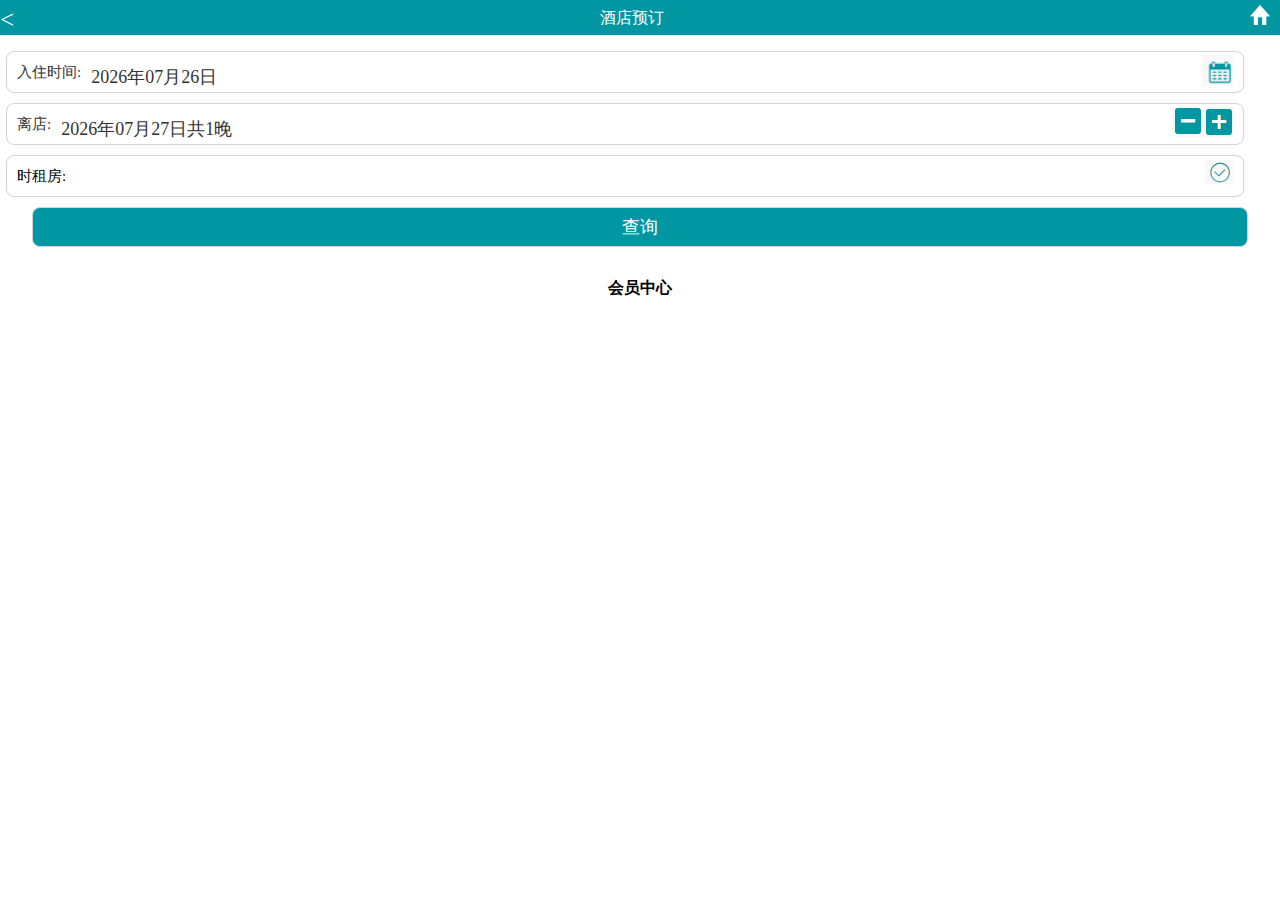
<file: 酒店管理/index.html>
﻿<!DOCTYPE html>
<html lang="en">
<head>
<meta charset="UTF-8">
<meta name="viewport" content="width=device-width, initial-scale=1.0">
<meta http-equiv="X-UA-Compatible" content="ie=edge">
<title>首页</title>

<link rel="stylesheet" type="text/css" href="css/index.css">
	<style>
		body{
			margin:0;
			padding:0;
		}
		form{
			width:100%;
			text-align: center;
		}
		form p{
			height: 35px;
			background-color: #0097a2;
			line-height: 35px;
			text-align: center;
			color:white;
			margin-top:0;
		}
		form p .left{
			float:left;
			font-size:25px;
		}
		form p .right{
			float:right;
		}
		form p .right img{
			width: 20px;
			height: 20px;
			padding-right:10px;
		}
		form .content{
			height: 40px;
			width: 95%;
			margin-bottom:10px;
			border-radius:8px;
			border:1px solid lightgray;
			font-size:15px;
			margin:0 auto;
			position:relative;
			margin:10px 6px;
			padding:0 10px;
		}
		.content1{
			font-size: 18px;
			float:left;
			padding: 5px 0 0 10px
		}
		form span{
			float:left;
			line-height: 40px;
		}
		form i{
			float:right;
			line-height:40px;
			padding-top:3px;
		}
		form input[type='submit']{
			background-color: #0097a2;
			font-size:18px;
			color:white;
			height: 40px;
			width: 95%;
			margin-bottom:10px;
			border-radius:8px;
			border:1px solid lightgray;
			padding-left:5px;
		}
		#rz{
			display:none;
		}
		#small5{
			display:none;
		}
	</style>
</head>
<body>
  
<!-- 入住时间选择 -->

<form action="hotel_list.html" method="post" id="forms">
	<div class="row select-time"><p><span class="left"><</span>酒店预订<span></span><span class="right"><img src="img/home.png" alt=""></span></p>
	<div class="content"><span>入住时间: </span><div class="content1"><span class="time entertime"></span></div><i class="imgs"><span id="rz">入住:</span><img src="img/small1.png" alt=""></i></div>
	<div class="content"><span><span>离店:</span></span><div class="content1"><span class="time leavetime"></span><span class="night">共1晚</span></div><i class="ldsj"><img src="img/small2.png" alt=""><img src="img/small3.png" alt=""></i></div></div>
	<div class="content"><span>时租房: </span><div class="content1"></div><i><img src="img/small4.png" id="small4"><img src="img/small5.png" id="small5"></i></div>
	<input type="submit" value="查询">
	<h4>会员中心</h4>

</form>

<script type="text/javascript" src="js/jquery.min.js"></script>
<script type="text/javascript" src="js/date.js"></script>
<script type="text/javascript">
	$('.select-time').hotelDate();
	$('.imgs').click(function(){
		$('.select-time').css('display','block');
	})
	$('#small4').click(function(){
			$('#small4').css('display','none');
		    $('#small5').css('display','block');
	})
	$('#small5').click(function(){
		$('#small5').css('display','none');
		$('#small4').css('display','block');
	})
</script>

</body>
</html>
</file>
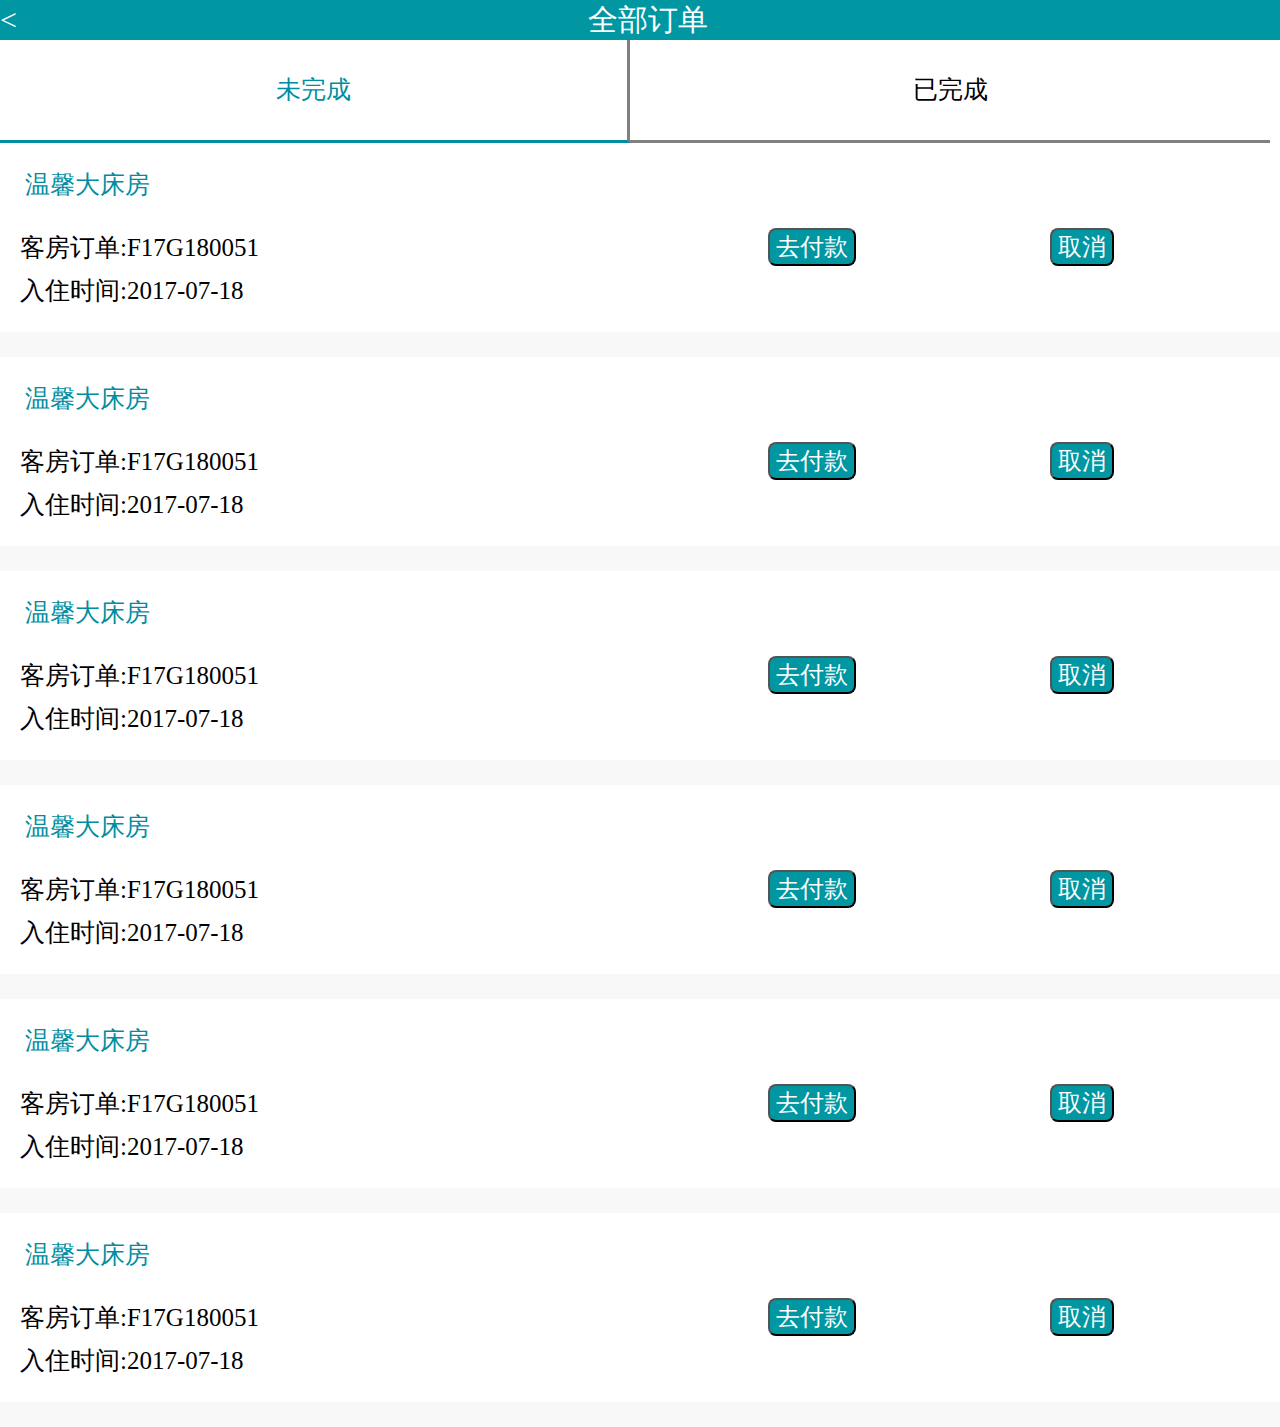
<file: 酒店管理/all_order.html>
<!DOCTYPE html>
<html>
<head lang="en">
    <meta name="viewport" content="width=device-width, initial-scale=1.0,user-scalable=no">
    <meta name="viewport" content="width=device-width,initial-scal=1.0,minimum-scale=0.05,maximum-scale=2.0,user-scalable=yes"/>
    <title>全部订单</title>
    <style>
        html,body,ul{
            margin:0;
            padding:0;
        }
        ul{
            list-style: none;
        }
        p{
            width:100%;
            height: 40px;
            background-color: #0097a2;
            line-height: 40px;
            text-align: center;
            color:white;
            margin:0 auto;
        }
        span.left{
            float:left;
        }
        span{
            font-size:30px;
        }
        .left1{
            float:left;
            width: 49%;
            border-right:3px solid grey;
            border-bottom:3px solid #008DA1;
            height: 100px;
            line-height: 100px;
            text-align: center;
            font-size:25px;
            color:#008DA1;
        }
        .right1{
            float: left;
            border-bottom:3px solid grey;
            height: 100px;
            line-height: 100px;
            text-align: center;
            font-size:25px;
            width: 50%;
        }
        ul dl{
            clear: both;
            position:relative;
        }
        dl dt{
            color:#008DA1;
            font-size:25px;
            padding:25px;
        }
        dl dd{
            font-size:25px;
            padding:5px;
            margin-left:15px;

        }
        dl .one,.two{
            position:absolute;
            top:45%;
            left: 60%;
            background-color: #0097A2;
            color:white;
            font-size:24px;
            border-radius:8px;
        }
        .dw dl .two{
            left:82%;
        }
        ul .dw{
            border-bottom:25px solid #F8F8F8;
        }
    </style>
    <script>
        window.onload = function(){
            var left = document.getElementsByClassName("left")[0];
            var href = location.hreef;
            left.onclick = function(){
                location.href = "Yay_member_central.html";
            }
        }
    </script>
</head>
<body>
    <p><span class="left"><</span><span>全部订单</span></p>
    <ul>
        <li>
            <ul>
                <li class="left1">未完成</li>
                <li class="right1">已完成</li>
            </ul>
        </li>
        <li class="dw">
            <dl>
                <dt>温馨大床房</dt>
                <dd>客房订单:F17G180051</dd>
                <dd>入住时间:2017-07-18</dd>
                <dd><input class="one" type="button" value="去付款"></dd>
                <dd><input class="two" type="button" value="取消"></dd>
            </dl>
        </li>
        <li class="dw">
            <dl>
                <dt>温馨大床房</dt>
                <dd>客房订单:F17G180051</dd>
                <dd>入住时间:2017-07-18</dd>
                <dd><input class="one" type="button" value="去付款"></dd>
                <dd><input class="two" type="button" value="取消"></dd>
            </dl>
        </li>
        <li class="dw">
            <dl>
                <dt>温馨大床房</dt>
                <dd>客房订单:F17G180051</dd>
                <dd>入住时间:2017-07-18</dd>
                <dd><input class="one" type="button" value="去付款"></dd>
                <dd><input class="two" type="button" value="取消"></dd>
            </dl>
        </li>
        <li class="dw">
            <dl>
                <dt>温馨大床房</dt>
                <dd>客房订单:F17G180051</dd>
                <dd>入住时间:2017-07-18</dd>
                <dd><input class="one" type="button" value="去付款"></dd>
                <dd><input class="two" type="button" value="取消"></dd>
            </dl>
        </li>
        <li class="dw">
            <dl>
                <dt>温馨大床房</dt>
                <dd>客房订单:F17G180051</dd>
                <dd>入住时间:2017-07-18</dd>
                <dd><input class="one" type="button" value="去付款"></dd>
                <dd><input class="two" type="button" value="取消"></dd>
            </dl>
        </li>
        <li class="dw">
            <dl>
                <dt>温馨大床房</dt>
                <dd>客房订单:F17G180051</dd>
                <dd>入住时间:2017-07-18</dd>
                <dd><input class="one" type="button" value="去付款"></dd>
                <dd><input class="two" type="button" value="取消"></dd>
            </dl>
        </li>
    </ul>
</body>
</html>
</file>
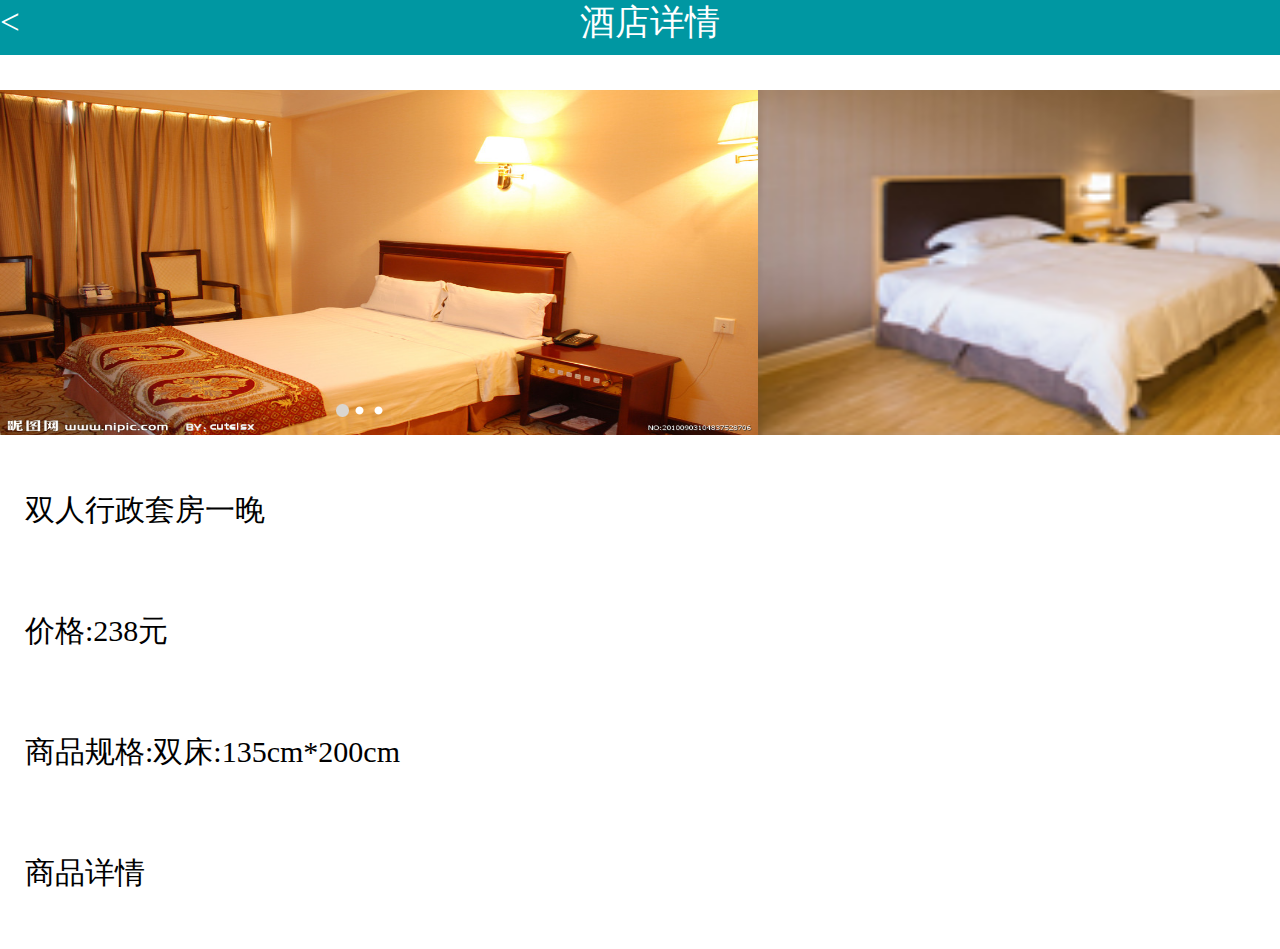
<file: 酒店管理/hotel_detail.html>
<!DOCTYPE html>
<html>
<head lang="en">
    <meta name="viewport" content="width=device-width, initial-scale=1.0,user-scalable=no">
    <meta name="viewport" content="width=device-width,initial-scale=1.0,minimum-scale=0.05,maximum-scale=2.0,user-scalable=yes"/>
    <title>酒店详情</title>
    <style>
        body,dl{
            margin:0;
            padding:0;
        }
        dl{
            width: 100%;
            margin:0 auto;
        }
        dt p{
            width: 100%;
            height: 55px;
            background-color: #0097a2;
            line-height: 45px;
            text-align: center;
            color:white;
            margin-top:0;
            font-size:35px;
        }

        p .left{
            float:left;
            font-size:35px;
        }
        dl dd{
            overflow: hidden;
            margin-left:0;
            width: 100%;
            margin:0 auto;
        }
        dd .box{
            position: relative;
        }
        dd ul#position{
            width: 2500px;
            list-style: none;
            margin:0;
            padding:0;
            position:absolute;
            left:0;
        }
        dd li{
            float: left;
        }
        dd li img{
            height: 345px;
            width: 758px;
        }
        dd p{
            background-color: white;
            font-size:30px;
            padding:25px;
        }
        dd .p{
            margin-top:375px;
            clear:both;
        }
        .icon{
            width: 20px;
            height: 17px;
            background:url("img/circle.png") no-repeat;
            position:absolute;
            top:310px;
        }
        #position1{
            background-position:0 -22px;
            left:332px;
        }
        #position2{
            background-position:0 0;
            left:350px;
        }
        #position3{
            background-position:0 0;
            left:369px;
        }
    </style>
    <script>
        window.onload = function(){
            var position1 = document.getElementById("position1");
            var position2 = document.getElementById("position2");
            var position3 = document.getElementById("position3");
            var position = document.getElementById("position");
            position1.onclick = function(){
                    this.style.backgroundPosition="bottom";
                    position2.style.backgroundPosition="top";
                    position3.style.backgroundPosition="top";
                    position.style.left="0px";
                }
            position2.onclick = function(){
                this.style.backgroundPosition="bottom";
                position1.style.backgroundPosition="top";
                position3.style.backgroundPosition="top";
                position.style.left = "-757px";
            }
            position3.onclick = function(){
                this.style.backgroundPosition="bottom";
                position2.style.backgroundPosition="top";
                position1.style.backgroundPosition="top";
                position.style.left = "-1515px";
            }
            var left = document.getElementsByClassName("left")[0];
            var href = location.hreef;
            left.onclick = function(){
                location.href = "hotel_list.html";
            }
        }
    </script>
</head>
<body>
<dl>
    <dt><p><span class="left"><</span>酒店详情<span></span></p></dt>
    <dd>
        <div class="box">
            <ul id="position">
                <li><img src="img/room.jpg" alt=""></li>
                <li><img src="img/1.jpg" alt=""></li>
                <li><img src="img/8.jpg" alt=""></li>
            </ul>
            <div class="box1">
                <span class="icon" id="position1"></span>
                <span class="icon" id="position2"></span>
                <span class="icon" id="position3"></span>
            </div>
        </div>
        <div class="p">
            <p class="first">双人行政套房一晚</p>
            <p>价格:238元</p>
            <p>商品规格:双床:135cm*200cm</p>
            <p>商品详情</p>
        </div>
    </dd>
</dl>
</body>
</html>
</file>
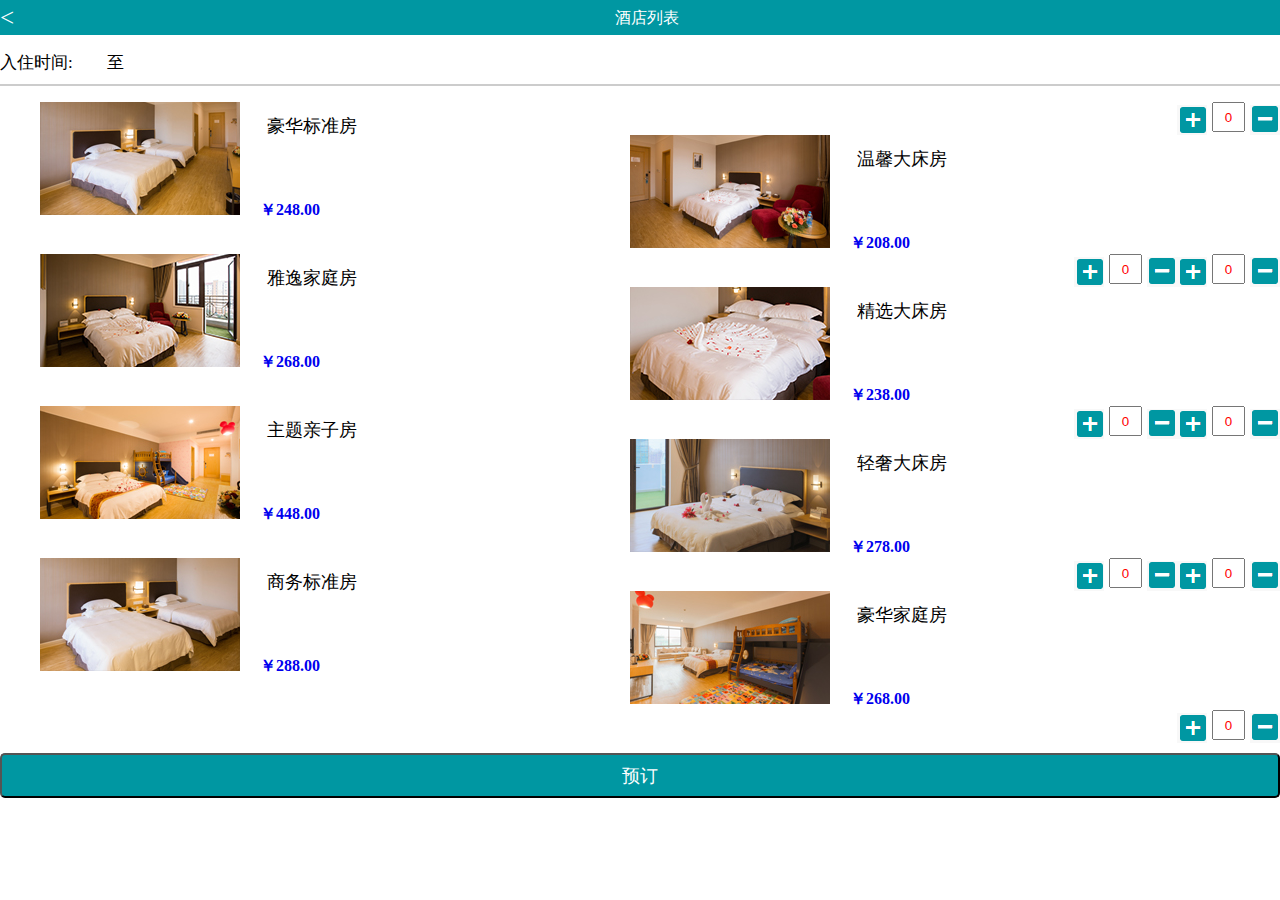
<file: 酒店管理/hotel_list.html>
<!DOCTYPE html>
<html>
<head lang="en">
    <meta name="viewport" content="width=device-width, initial-scale=1.0,user-scalable=no">
    <meta name="viewport" content="width=device-width,initial-scale=1.0,minimum-scale=0.05,maximum-scale=2.0,user-scalable=yes"/>
    <title>酒店订单</title>
    <style>
        body{
            margin:0 auto;
            padding:0;
            width:100%;
        }
        ul{
            list-style:none;
        }
        .content li{
            width: 100%;
        }
        .header p{
            height: 35px;
            background-color: #0097a2;
            line-height: 35px;
            text-align: center;
            color:white;
            margin-top:0;
        }
        .header p .left{
            float:left;
            font-size:25px;
        }
        .header .head{
            padding-bottom:10px;
            border-bottom:2px solid #cccccc;
            font-size:17px;
        }
        .content ul .left{
            position:relative;
        }
        .content li h5{
            position:absolute;
            top:-18px;
            left:227px;
            font-size:18px;
            width: 90px;
            color: black;
            font-weight: 100;
        }
        .content .left a{
            text-decoration:none;
        }
        .content li b{
            margin-left:20px;
        }
        .content .left{
            float:left;
            margin-right:25%;
        }
        .content .right{
            float:right;
        }
       .content .right img{
            padding-top:3px;
            float:right;
        }
       .content .right input{
            width: 25px;
            height: 24px;
            margin:0 5px;
            text-align: center;
            float:right;
            color:red;
        }
        .content input[type='submit']{
            width: 100%;
            height: 45px;
            background-color: #0097a2;
            color:white;
            font-size:18px;
            border-radius:5px;
            margin-top:10px;
        }
    </style>
    <script>
        window.onload = function(){
            var img1 = document.getElementsByClassName("img1");
            var img2 = document.getElementsByClassName("img2");
            var input1 = document.getElementsByClassName("input1");
            /* alert(input1.setAttribute('value',9));*/
            for(var i=0;i<img1.length;i++){
                img2[i].index = i;
                img2[i].onclick = function(){
                    var a = input1[this.index].value;
                    var i = parseInt(a);
                    input1[this.index].value = i+1;
                }
                img1[i].index = i;
                img1[i].onclick = function(){
                    var a = input1[this.index].value;
                    var i = parseInt(a);
                    if(i>0){
                        input1[this.index].value = i-1;
                    }
                }
            }
            var left = document.getElementsByClassName("left")[0];
            var href = location.hreef;
            left.onclick = function(){
                location.href = "index.html";
            }
        }
    </script>
</head>
<body>
<form action="all_order.html">
    <div class="header">
        <p><span class="left"><</span>酒店列表<span></span></p>
        <div class="head">
            <span>入住时间:</span>&nbsp;&nbsp;&nbsp;&nbsp;&nbsp;&nbsp;&nbsp;&nbsp;<spqn>至</spqn>
        </div>
    </div>
    <div class="content">
    <ul>
        <li>
            <div class="left">
                <a href="hotel_detail.html">
                    <span><img src="img/1.jpg"></span><span><h5>豪华标准房</h5><b>￥248.00</b></span>
                </a>
            </div>
            <div class="right">
                <img src="img/small2.png" alt="" class="img1"><input type="text" value="0" class="input1"><img src="img/small3.png" alt="" class="img2 hia">
            </div>
        </li>

        <li>
            <div class="left">
                <a href="hotel_detail.html">
                    <span><img src="img/2.jpg"></span><span><h5>温馨大床房</h5><b>￥208.00</b></span>
                </a>
            </div>
            <div class="right">
                <img src="img/small2.png" alt="" class="img1"><input type="text" value="0" class="input1"><img src="img/small3.png" alt="" class="img2">
            </div>
        </li>

        <li>
            <div class="left">
                <a href="hotel_detail.html">
                    <span><img src="img/3.jpg"></span><span><h5>雅逸家庭房</h5><b>￥268.00</b></span>
                </a>
            </div>
            <div class="right">
                <img src="img/small2.png" alt="" class="img1"><input type="text" value="0" class="input1"><img src="img/small3.png" alt="" class="img2">
            </div>
        </li>

        <li>
            <div class="left">
                <a href="hotel_detail.html">
                    <span><img src="img/4.jpg"></span><span><h5>精选大床房</h5><b>￥238.00</b></span>
                </a>
            </div>
            <div class="right">
                <img src="img/small2.png" alt="" class="img1"><input type="text" value="0" class="input1"><img src="img/small3.png" alt="" class="img2">
            </div>
        </li>

        <li>
            <div class="left">
                <a href="hotel_detail.html">
                    <span><img src="img/5.jpg"></span><span><h5>主题亲子房</h5><b>￥448.00</b></span>
                </a>
            </div>
            <div class="right">
                <img src="img/small2.png" alt="" class="img1"><input type="text" value="0" class="input1"><img src="img/small3.png" alt="" class="img2">
            </div>
        </li>

        <li>
            <div class="left">
                <a href="hotel_detail.html">
                    <span><img src="img/6.jpg"></span><span><h5>轻奢大床房</h5><b>￥278.00</b></span>
                </a>
            </div>
            <div class="right">
                <img src="img/small2.png" alt="" class="img1"><input type="text" value="0" class="input1"><img src="img/small3.png" alt="" class="img2">
            </div>
        </li>

        <li>
            <div class="left">
                <a href="hotel_detail.html">
                    <span><img src="img/7.jpg"></span><span><h5>商务标准房</h5><b>￥288.00</b></span>
                </a>
            </div>
            <div class="right">
                <img src="img/small2.png" alt="" class="img1"><input type="text" value="0" class="input1"><img src="img/small3.png" alt="" class="img2">
            </div>
        </li>

        <li>
            <div class="left">
                <a href="hotel_detail.html">
                    <span><img src="img/8.jpg"></span><span><h5>豪华家庭房</h5><b>￥268.00</b></span>
                </a>
            </div>
            <div class="right">
                <img src="img/small2.png" alt="" class="img1"><input type="text" value="0" class="input1"><img src="img/small3.png" alt="" class="img2">
            </div>
        </li>
    </ul>
        <input type="submit" value="预订">
    </div>
</form>
</body>
</html>
</file>
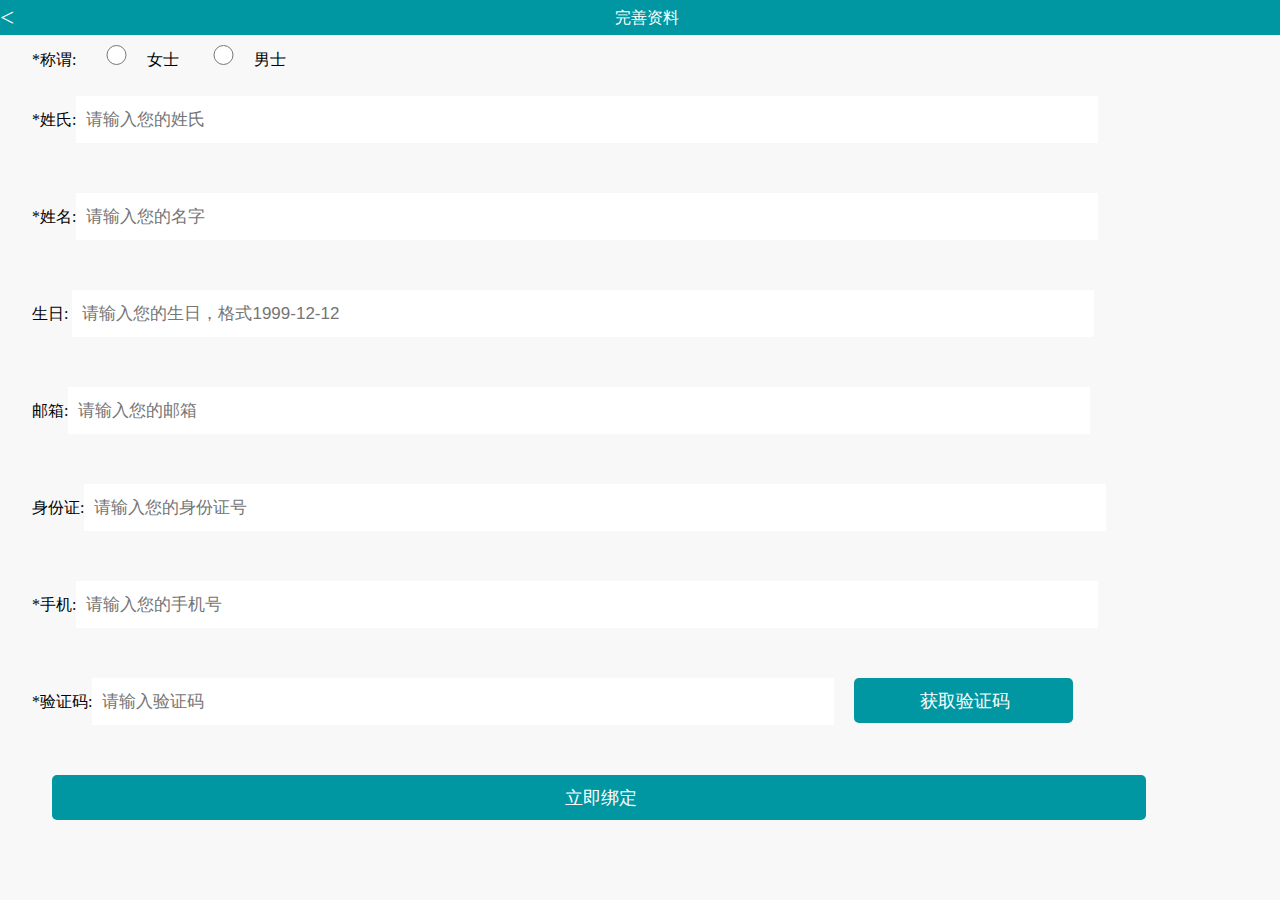
<file: 酒店管理/personal_datas.html>
<!DOCTYPE html>
<html>
<head lang="en">
    <meta name="viewport" content="width=device-width, initial-scale=1.0,user-scalable=no">
    <meta name="viewport" content="width=device-width,initial-scal=1.0,minimum-scale=0.05,maximum-scale=2.0,user-scalable=yes"/>
    <title>个人资料</title>
    <style>
        body{
            margin:0;
            padding:0;
            background-color:#f8f8f8;
        }
        dl{
            margin:0;
        }
        dl dt{
            height: 35px;
            background-color: #0097a2;
            line-height: 35px;
            text-align: center;
            color:white;
            margin:0 auto;
        }
        dt .left{
            float:left;
            font-size:25px;
        }
        dl dd{
            width: 95%;
            margin:0 auto;
        }
        dd input{
            width: 83%;
            height: 45px;
            border:0 solid white;
            margin:25px 0;
            font-size:17px;
            padding-left:10px;
        }
        dl dd input[type='radio']{
            height: 20px;
            width: 5%;
            margin:10px 0 0 10px;
        }
        dd .y_left{
            width: 60%;
        }
        dd .y_right{
            width: 18%;
        }
        dd input[type='submit'],.y_right{
            background-color: #0097a2;
            font-size:18px;
            color:white;
            margin-left:20px;
            width: 90%;
            border-radius:5px;
        }
    </style>
    <script>
        window.onload = function(){
            var left = document.getElementsByClassName("left")[0];
            var href = location.href;
            left.onclick = function(){
                location.href = "Yay_member_central.html";
            }
        }
    </script>
</head>
<body>
<form action="Yay_member_central.html">
    <dl>
        <dt><span class="left"><</span><span>完善资料</span></dt>
        <dd>*称谓:<input type="radio" name="call">女士
            <input type="radio" name="call">男士</br>

            *姓氏:<input type="text" placeholder="请输入您的姓氏"></br>
            *姓名:<input type="text" placeholder="请输入您的名字"></br>
            生日: <input type="number" placeholder="请输入您的生日，格式1999-12-12"></br>
            邮箱:<input type="email" placeholder="请输入您的邮箱"></br>
            身份证:<input type="text" placeholder="请输入您的身份证号"></br>
            *手机:<input type="number" placeholder="请输入您的手机号"></br>
            *验证码:<input type="number" placeholder="请输入验证码" class="y_left"><input type="button" value="获取验证码" class="y_right"/></br>
            <input type="submit" value="立即绑定">
        </dd>
    </dl>
</form>
</body>
</html>
</file>
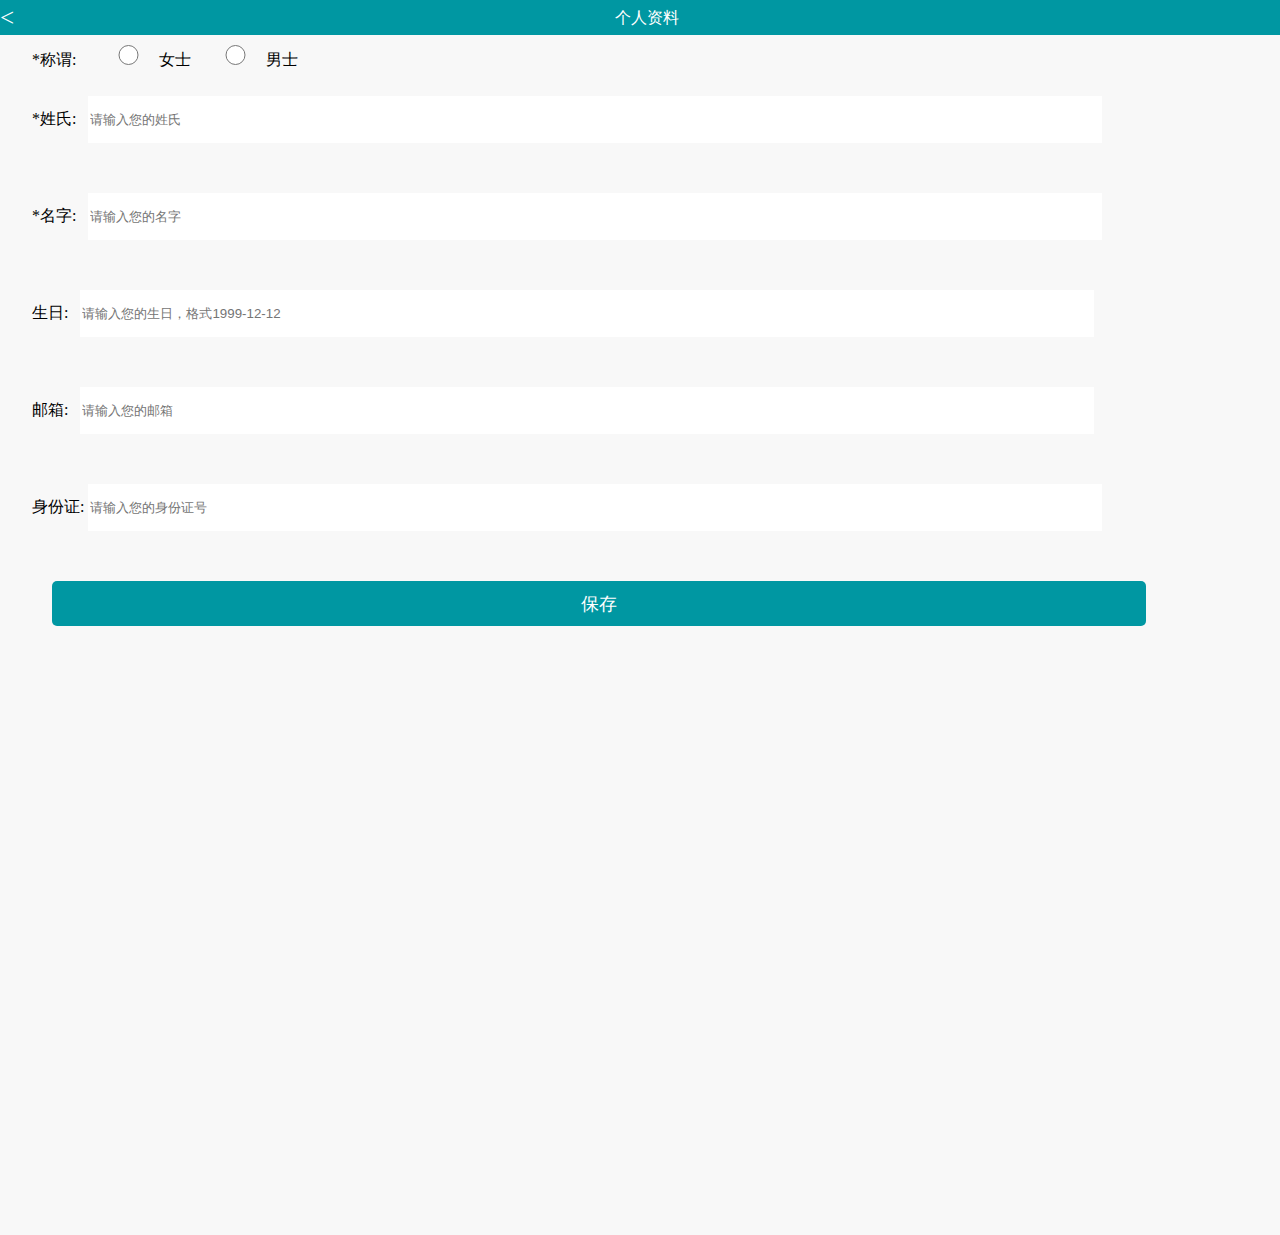
<file: 酒店管理/Yay_member.html>
<!DOCTYPE html>
<html>
<head lang="en">
    <meta name="viewport" content="width=device-width, initial-scale=1.0,user-scalable=no">
    <meta name="viewport" content="width=device-width,initial-scal=1.0,minimum-scale=0.05,maximum-scale=2.0,user-scalable=yes"/>
    <title>完善资料</title>
    <style>
        body{
            margin:0;
            padding:0;
            background-color:#f8f8f8;
        }
        dl{
            margin:0;
        }
        dl dt{
            height: 35px;
            background-color: #0097a2;
            line-height: 35px;
            text-align: center;
            color:white;
            margin:0 auto;
        }
        dt .left{
            float:left;
            font-size:25px;
        }
        dl dd{
            height: 1200px;
            width: 95%;
            margin:0 auto;
        }
        dd input{
            width: 83%;
            height: 45px;
            border:0 solid white;
            margin:25px 0;
        }
        dl dd input[type='radio']{
            height: 20px;
            width: 5%;
            margin:10px 0 0 10px;
        }
        dd .hx{
            font-size:35px;
            font-weight: 100;
            color: #dcdcdc;
            padding-left:10px;
        }
        dd .y_left{
            width: 60%;
        }
        dd .y_right{
            width: 18%;
        }
        dd input[type='submit'],.y_right{
            background-color: #0097a2;
            font-size:18px;
            color:white;
            margin-left:20px;
            width: 90%;
            border-radius:5px;
        }
    </style>
</head>
<body>
<form action="Yay_member_central.html">
    <dl>
        <dt><span class="left"><</span><span>个人资料</span></dt>
        <dd>*称谓:&nbsp;&nbsp; <input type="radio" name="call">女士
            <input type="radio" name="call">男士</br>

            *姓氏:&nbsp;&nbsp; <input type="text" placeholder="请输入您的姓氏"></br>
            *名字:&nbsp;&nbsp; <input type="text" placeholder="请输入您的名字"></br>
            生日: &nbsp;&nbsp;<input type="number" placeholder="请输入您的生日，格式1999-12-12"></br>
            邮箱:&nbsp;&nbsp; <input type="email" placeholder="请输入您的邮箱"></br>
            身份证: <input type="text" placeholder="请输入您的身份证号"></br>
            <input type="submit" value="保存">
        </dd>
    </dl>
</form>
</body>
</html>
</file>
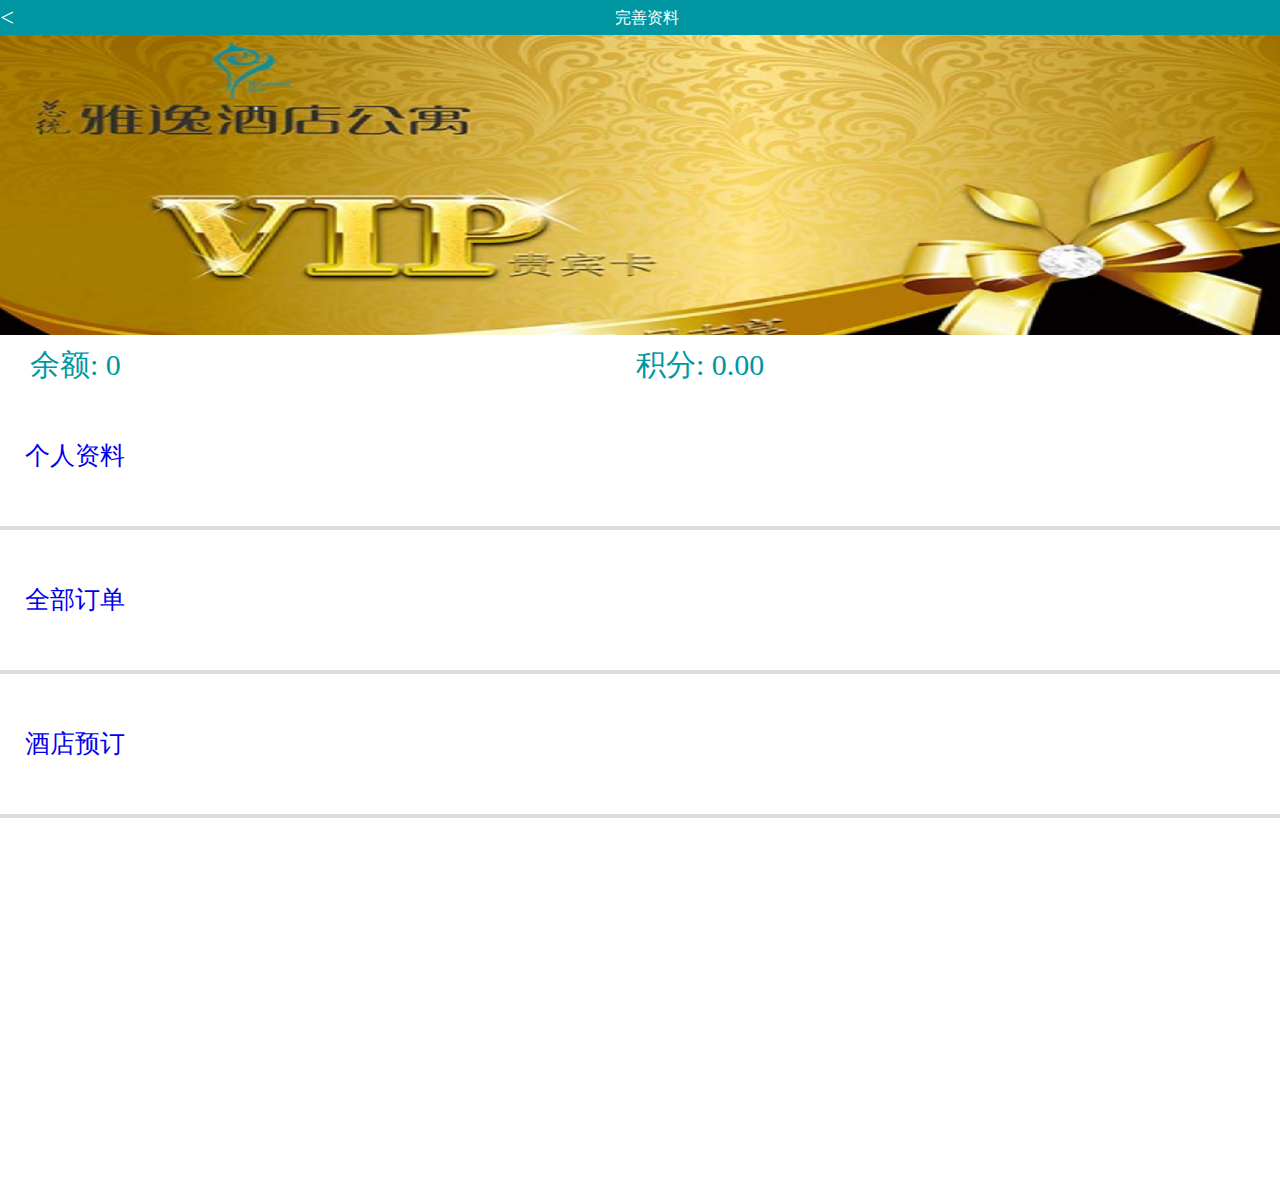
<file: 酒店管理/Yay_member_central.html>
<!DOCTYPE html>
<html>
<head lang="en">
    <meta name="viewport" content="width=device-width, initial-scale=1.0,user-scalable=no">
    <meta name="viewport" content="width=device-width,initial-scal=1.0,minimum-scale=0.05,maximum-scale=2.0,user-scalable=yes"/>
    <title>会员中心</title>
    <style>
        body,ul{
            margin:0;
            padding:0;
        }
        body{
            height: 1200px;
        }
        ul{
            list-style:none;
        }
        li.four{
            height: 140px;
            border-bottom:4px solid #DCDCDC;
            line-height:140px;
            font-size:25px;
            padding-left:25px;
            clear:both;
        }
        li.four a{
            text-decoration:none;
        }

        ul li.first{
            width:100%;
            height: 35px;
            background-color: #0097a2;
            line-height: 35px;
            text-align: center;
            color:white;
            margin:0 auto;
        }
        .first .left{
            float:left;
            font-size:25px;
        }
        .second{
            height:300px;
        }
        .second img{
            height: 100%;
            width: 100%;
        }
        .third{
            margin-top:10px;
        }
        .third ul>li{
            width:45%;
            font-size:30px;
            float:left;
            color:#0097a2;
            padding-left:30px;

        }
        li {

        }

    </style>
</head>
<body>
<ul>
    <li class="first"><span class="left"><</span><span>完善资料</span></li>
    <li class="second"><img src="img/member_central.png" alt=""></li>
    <li class="third"><ul><li>余额: 0</li><li>积分: 0.00</li></ul></li>
    <li class="four"><a href="personal_datas.html"><span>个人资料</span></a></li>
    <li class="four"><a href="all_order.html"><span>全部订单</span></a></li>
    <li class="four"><a href="hotel_list.html"><span>酒店预订</span></a></li>
</ul>
</body>
</html>
</file>
<file: 酒店管理/css/index.css>
body,html {
  padding: 0;
  margin: 0
}

ul {
  margin: 0;
  padding: 0;
  text-align: left;
  font-size: .8em
}

li {
  height: 30px;
  line-height: 30px
}

.none {
  display: none
}

.row {
  color: #333;
  background: white;
}

.date {
  position: fixed;
  top: 0;
  left: 0;
  background: #fff;
  z-index: 100;
  width: 100%;
  height: 100%;
  overflow: auto;
  -webkit-overflow-scrolling: touch;
  text-align: center
}

.date .action {
  margin-top: 20px
}

.date .title div{
  display: inline;
}

.date ul li {
  display: inline-block;
  width: 14.285%;
  text-align: center
}

.week li {
  background-color: #f1f1f1;
}

.day .enter {
  background-color: #3e93fa;
  color: #fff
}

.day .leave {
  background-color: salmon;
  color: #fff
}

.day .disable {
  background-color: #ccc
}

.close-btn {
  position: fixed;
  top: 10px;
  left: 10px;
  padding: 2px 20px;
  background: #3e93fa;
  color: #fff
}
</file>
